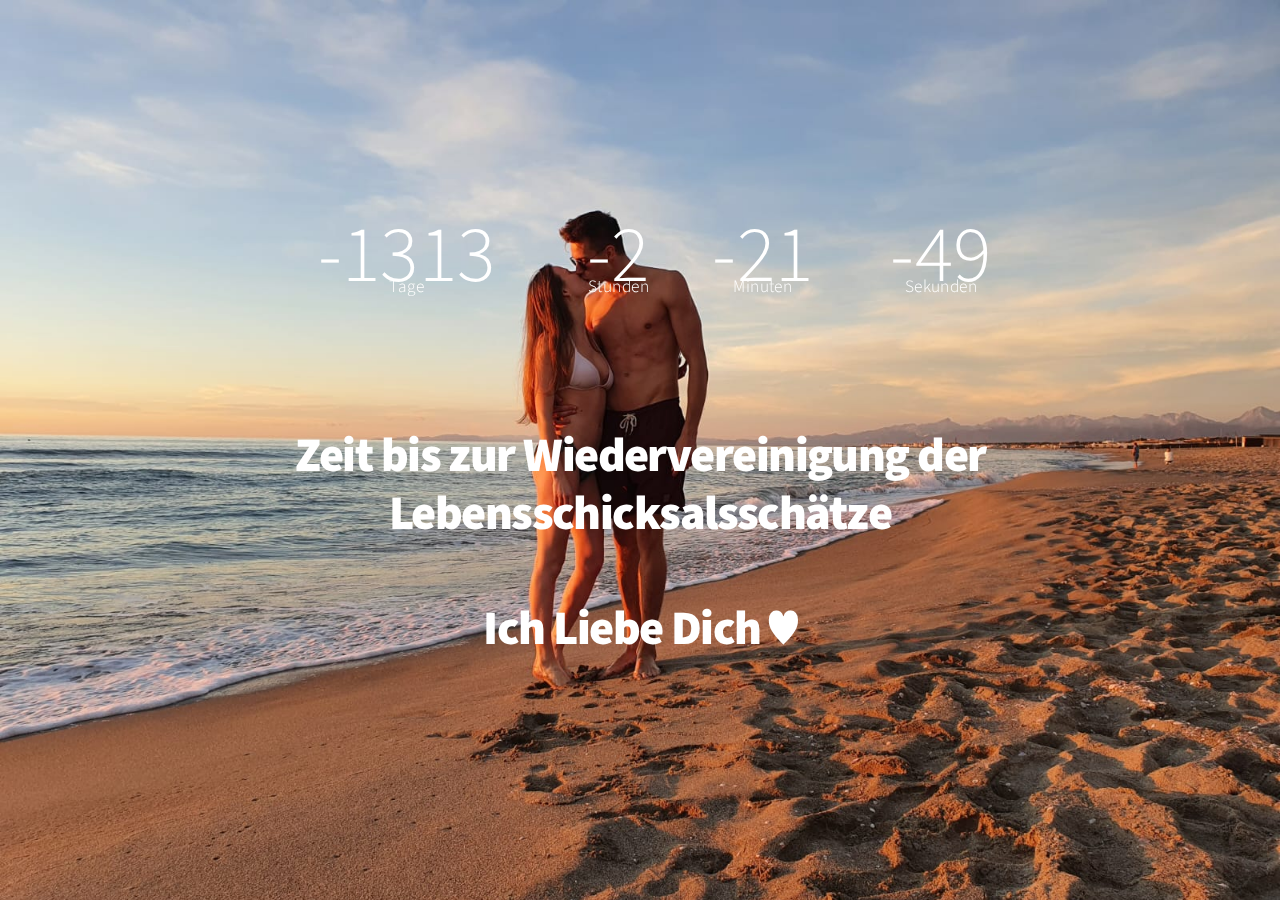
<file: index.html>
<!DOCTYPE HTML>
<!--
	Big Picture by HTML5 UP
	html5up.net | @ajlkn
	Free for personal and commercial use under the CCA 3.0 license (html5up.net/license)
-->
<html>
	<head>
		<title>TiPi-Vereinigung</title>
		<meta charset="utf-8" />
		<meta name="viewport" content="width=device-width, initial-scale=1, user-scalable=no" />
		<link rel="stylesheet" href="assets/css/main.css" />
		<noscript><link rel="stylesheet" href="assets/css/noscript.css" /></noscript>
	</head>
	<body class="is-preload">


		<!-- Intro -->
			<section id="intro" class="main style1 dark fullscreen">
				<div class="content">

					<div id="kopf">
						<table id="countdown">
							<tr id="countdown-timer">
								<td id="days">x</td>
								<td id="hours">x</td>
								<td id="minutes">x</td>
								<td id="seconds">x</td>
							</tr>
							<tr id="countdown-labels">
								<td>Tage</td>
								<td>Stunden</td>
								<td>Minuten</td>
								<td>Sekunden</td>
							</tr>
						</table>
					</div>
					<br>
					<br>
					<div id="headkopf">
						<h1>
							Zeit bis zur Wiedervereinigung der
							Lebensschicksalsschätze
						</h1>
						<br>
						<h4>
							Ich Liebe Dich ♥
						</h4>
					</div>
				</div>
			</section>
			</section>


		<!-- Scripts -->
			<script src="assets/js/jquery.min.js"></script>
			<script src="assets/js/jquery.poptrox.min.js"></script>
			<script src="assets/js/jquery.scrolly.min.js"></script>
			<script src="assets/js/jquery.scrollex.min.js"></script>
			<script src="assets/js/browser.min.js"></script>
			<script src="assets/js/breakpoints.min.js"></script>
			<script src="assets/js/util.js"></script>
			<script src="assets/js/main.js"></script>
			<script src="countdown.js"></script>

	</body>
</html>
</file>
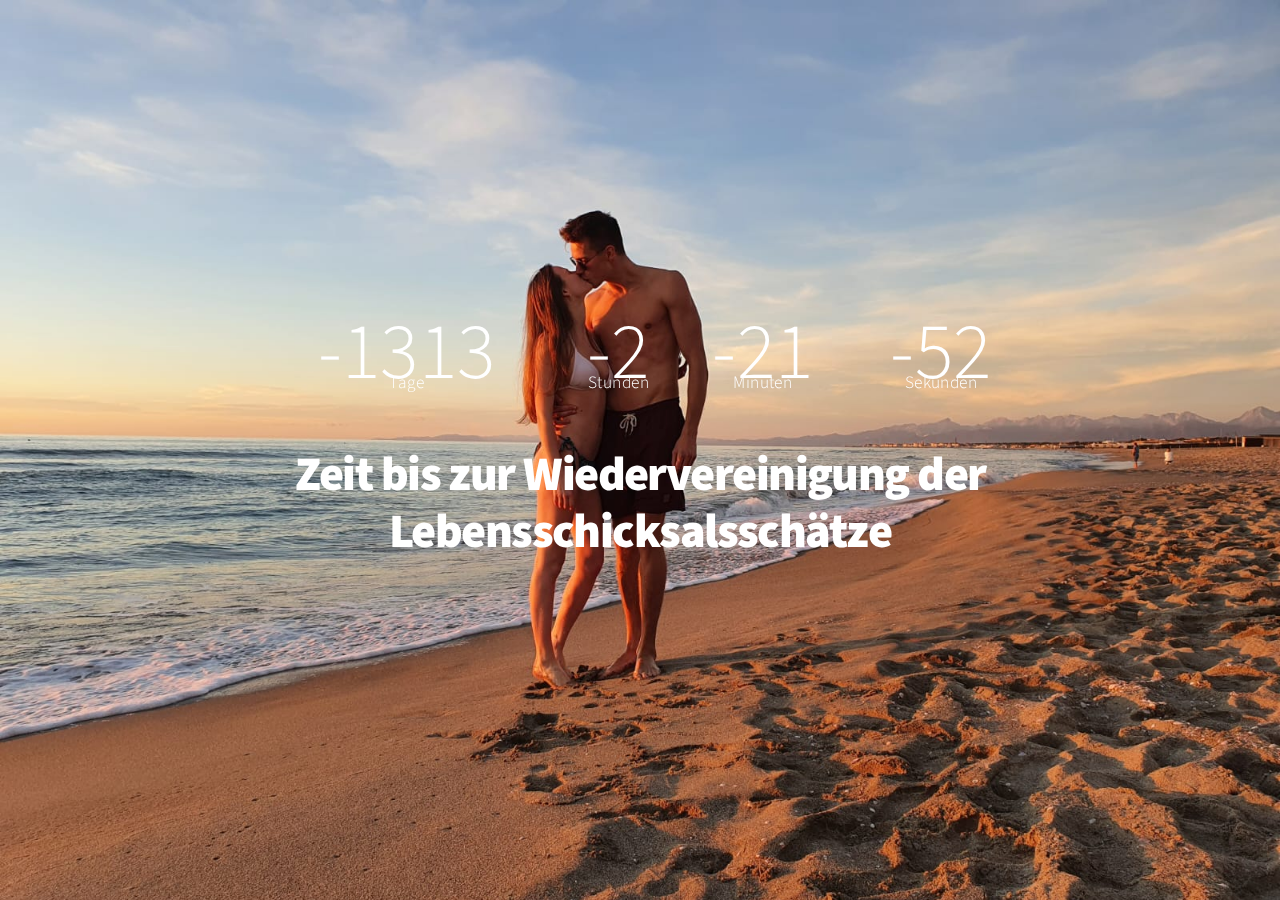
<file: test.html>
<!DOCTYPE HTML>
<!--
	Big Picture by HTML5 UP
	html5up.net | @ajlkn
	Free for personal and commercial use under the CCA 3.0 license (html5up.net/license)
-->
<html>
	<head>
		<title>TiPi-Vereinigung</title>
		<meta charset="utf-8" />
		<meta name="viewport" content="width=device-width, initial-scale=1, user-scalable=no" />
		<link rel="stylesheet" href="assets/css/main.css" />
		<noscript><link rel="stylesheet" href="assets/css/noscript.css" /></noscript>
        <style>
            .body {
                background-image: url("images/overlay.png"), url("../../images/one.jpg");
            }
        </style>
	</head>
	<body class="is-preload">


		<!-- Intro -->
			<section id="intro" class="main style1 dark fullscreen">
				<div class="content">

					<div id="kopf">
						<table id="countdown">
							<tr id="countdown-timer">
								<td id="days">x</td>
								<td id="hours">x</td>
								<td id="minutes">x</td>
								<td id="seconds">x</td>
							</tr>
							<tr id="countdown-labels">
								<td>Tage</td>
								<td>Stunden</td>
								<td>Minuten</td>
								<td>Sekunden</td>
							</tr>
						</table>
					</div>
					<div id="headkopf">
						<h1>
							Zeit bis zur Wiedervereinigung der
							Lebensschicksalsschätze
						</h1>
					</div>
				</div>
                
			</section>

        
			</section>
        
		<!-- Scripts -->
			<script src="assets/js/jquery.min.js"></script>
			<script src="assets/js/jquery.poptrox.min.js"></script>
			<script src="assets/js/jquery.scrolly.min.js"></script>
			<script src="assets/js/jquery.scrollex.min.js"></script>
			<script src="assets/js/browser.min.js"></script>
			<script src="assets/js/breakpoints.min.js"></script>
			<script src="assets/js/util.js"></script>
			<script src="assets/js/main.js"></script>
			<script src="countdown.js"></script>

	</body>
    
</html>
</file>
<file: assets/css/noscript.css>
/*
	Big Picture by HTML5 UP
	html5up.net | @ajlkn
	Free for personal and commercial use under the CCA 3.0 license (html5up.net/license)
*/

/* Loader */

	body:before, body:after {
		display: none;
	}
</file>
<file: assets/css/main.css>
@import url("https://fonts.googleapis.com/css?family=Source+Sans+Pro:300,900");
@import url("fontawesome-all.min.css");

/*
	Big Picture by HTML5 UP
	html5up.net | @ajlkn
	Free for personal and commercial use under the CCA 3.0 license (html5up.net/license)
*/

html, body, div, span, applet, object,
iframe, h1, h2, h3, h4, h5, h6, p, blockquote,
pre, a, abbr, acronym, address, big, cite,
code, del, dfn, em, img, ins, kbd, q, s, samp,
small, strike, strong, sub, sup, tt, var, b,
u, i, center, dl, dt, dd, ol, ul, li, fieldset,
form, label, legend, table, caption, tbody,
tfoot, thead, tr, th, td, article, aside,
canvas, details, embed, figure, figcaption,
footer, header, hgroup, menu, nav, output, ruby,
section, summary, time, mark, audio, video {
	margin: 0;
	padding: 0;
	border: 0;
	font-size: 100%;
	font: inherit;
	vertical-align: baseline;}

article, aside, details, figcaption, figure,
footer, header, hgroup, menu, nav, section {
	display: block;}

body {
	line-height: 1;
}

ol, ul {
	list-style: none;
}

blockquote, q {
	quotes: none;
}

	blockquote:before, blockquote:after, q:before, q:after {
		content: '';
		content: none;
	}

table {
	border-collapse: collapse;
	border-spacing: 0;
}

body {
	-webkit-text-size-adjust: none;
}

mark {
	background-color: transparent;
	color: inherit;
}

input::-moz-focus-inner {
	border: 0;
	padding: 0;
}

input, select, textarea {
	-moz-appearance: none;
	-webkit-appearance: none;
	-ms-appearance: none;
	appearance: none;
}

/* Basic */

	@-ms-viewport {
		width: device-width;
	}

	html {
		height: 100%;
	}

	html {
		box-sizing: border-box;
	}

	*, *:before, *:after {
		box-sizing: inherit;
	}

	body {
		background: #ffffff;
		height: 100%;
		min-width: 320px;
	}

		body.is-preload *, body.is-preload *:before, body.is-preload *:after {
			-moz-animation: none !important;
			-webkit-animation: none !important;
			-ms-animation: none !important;
			animation: none !important;
			-moz-transition: none !important;
			-webkit-transition: none !important;
			-ms-transition: none !important;
			transition: none !important;
		}

/* Spinner */

	@-moz-keyframes spinner-rotate {
		0% {
			-moz-transform: scale(1) rotate(0deg);
			-webkit-transform: scale(1) rotate(0deg);
			-ms-transform: scale(1) rotate(0deg);
			transform: scale(1) rotate(0deg);
		}

		100% {
			-moz-transform: scale(1) rotate(360deg);
			-webkit-transform: scale(1) rotate(360deg);
			-ms-transform: scale(1) rotate(360deg);
			transform: scale(1) rotate(360deg);
		}
	}

	@-webkit-keyframes spinner-rotate {
		0% {
			-moz-transform: scale(1) rotate(0deg);
			-webkit-transform: scale(1) rotate(0deg);
			-ms-transform: scale(1) rotate(0deg);
			transform: scale(1) rotate(0deg);
		}

		100% {
			-moz-transform: scale(1) rotate(360deg);
			-webkit-transform: scale(1) rotate(360deg);
			-ms-transform: scale(1) rotate(360deg);
			transform: scale(1) rotate(360deg);
		}
	}

	@-ms-keyframes spinner-rotate {
		0% {
			-moz-transform: scale(1) rotate(0deg);
			-webkit-transform: scale(1) rotate(0deg);
			-ms-transform: scale(1) rotate(0deg);
			transform: scale(1) rotate(0deg);
		}

		100% {
			-moz-transform: scale(1) rotate(360deg);
			-webkit-transform: scale(1) rotate(360deg);
			-ms-transform: scale(1) rotate(360deg);
			transform: scale(1) rotate(360deg);
		}
	}

	@keyframes spinner-rotate {
		0% {
			-moz-transform: scale(1) rotate(0deg);
			-webkit-transform: scale(1) rotate(0deg);
			-ms-transform: scale(1) rotate(0deg);
			transform: scale(1) rotate(0deg);
		}

		100% {
			-moz-transform: scale(1) rotate(360deg);
			-webkit-transform: scale(1) rotate(360deg);
			-ms-transform: scale(1) rotate(360deg);
			transform: scale(1) rotate(360deg);
		}
	}

/* Loader */

	@-moz-keyframes spinner-show {
		0% {
			opacity: 0;
		}

		100% {
			opacity: 1;
		}
	}

	@-webkit-keyframes spinner-show {
		0% {
			opacity: 0;
		}

		100% {
			opacity: 1;
		}
	}

	@-ms-keyframes spinner-show {
		0% {
			opacity: 0;
		}

		100% {
			opacity: 1;
		}
	}

	@keyframes spinner-show {
		0% {
			opacity: 0;
		}

		100% {
			opacity: 1;
		}
	}

	@-moz-keyframes spinner-hide {
		0% {
			-moz-transform: scale(1) rotate(0deg);
			-webkit-transform: scale(1) rotate(0deg);
			-ms-transform: scale(1) rotate(0deg);
			transform: scale(1) rotate(0deg);
			color: #e5e6e7;
			z-index: 100001;
		}

		99% {
			-moz-transform: scale(0.5) rotate(360deg);
			-webkit-transform: scale(0.5) rotate(360deg);
			-ms-transform: scale(0.5) rotate(360deg);
			transform: scale(0.5) rotate(360deg);
			color: #e5e6e7;
			z-index: 100001;
		}

		100% {
			-moz-transform: scale(0.5) rotate(360deg);
			-webkit-transform: scale(0.5) rotate(360deg);
			-ms-transform: scale(0.5) rotate(360deg);
			transform: scale(0.5) rotate(360deg);
			color: #e5e6e7;
			z-index: -1;
		}
	}

	@-webkit-keyframes spinner-hide {
		0% {
			-moz-transform: scale(1) rotate(0deg);
			-webkit-transform: scale(1) rotate(0deg);
			-ms-transform: scale(1) rotate(0deg);
			transform: scale(1) rotate(0deg);
			color: #e5e6e7;
			z-index: 100001;
		}

		99% {
			-moz-transform: scale(0.5) rotate(360deg);
			-webkit-transform: scale(0.5) rotate(360deg);
			-ms-transform: scale(0.5) rotate(360deg);
			transform: scale(0.5) rotate(360deg);
			color: #e5e6e7;
			z-index: 100001;
		}

		100% {
			-moz-transform: scale(0.5) rotate(360deg);
			-webkit-transform: scale(0.5) rotate(360deg);
			-ms-transform: scale(0.5) rotate(360deg);
			transform: scale(0.5) rotate(360deg);
			color: #e5e6e7;
			z-index: -1;
		}
	}

	@-ms-keyframes spinner-hide {
		0% {
			-moz-transform: scale(1) rotate(0deg);
			-webkit-transform: scale(1) rotate(0deg);
			-ms-transform: scale(1) rotate(0deg);
			transform: scale(1) rotate(0deg);
			color: #e5e6e7;
			z-index: 100001;
		}

		99% {
			-moz-transform: scale(0.5) rotate(360deg);
			-webkit-transform: scale(0.5) rotate(360deg);
			-ms-transform: scale(0.5) rotate(360deg);
			transform: scale(0.5) rotate(360deg);
			color: #e5e6e7;
			z-index: 100001;
		}

		100% {
			-moz-transform: scale(0.5) rotate(360deg);
			-webkit-transform: scale(0.5) rotate(360deg);
			-ms-transform: scale(0.5) rotate(360deg);
			transform: scale(0.5) rotate(360deg);
			color: #e5e6e7;
			z-index: -1;
		}
	}

	@keyframes spinner-hide {
		0% {
			-moz-transform: scale(1) rotate(0deg);
			-webkit-transform: scale(1) rotate(0deg);
			-ms-transform: scale(1) rotate(0deg);
			transform: scale(1) rotate(0deg);
			color: #e5e6e7;
			z-index: 100001;
		}

		99% {
			-moz-transform: scale(0.5) rotate(360deg);
			-webkit-transform: scale(0.5) rotate(360deg);
			-ms-transform: scale(0.5) rotate(360deg);
			transform: scale(0.5) rotate(360deg);
			color: #e5e6e7;
			z-index: 100001;
		}

		100% {
			-moz-transform: scale(0.5) rotate(360deg);
			-webkit-transform: scale(0.5) rotate(360deg);
			-ms-transform: scale(0.5) rotate(360deg);
			transform: scale(0.5) rotate(360deg);
			color: #e5e6e7;
			z-index: -1;
		}
	}

	@-moz-keyframes overlay-hide {
		0% {
			opacity: 1;
			z-index: 100000;
		}

		15% {
			opacity: 1;
			z-index: 100000;
		}

		99% {
			opacity: 0;
			z-index: 100000;
		}

		100% {
			opacity: 0;
			z-index: -1;
		}
	}

	@-webkit-keyframes overlay-hide {
		0% {
			opacity: 1;
			z-index: 100000;
		}

		15% {
			opacity: 1;
			z-index: 100000;
		}

		99% {
			opacity: 0;
			z-index: 100000;
		}

		100% {
			opacity: 0;
			z-index: -1;
		}
	}

	@-ms-keyframes overlay-hide {
		0% {
			opacity: 1;
			z-index: 100000;
		}

		15% {
			opacity: 1;
			z-index: 100000;
		}

		99% {
			opacity: 0;
			z-index: 100000;
		}

		100% {
			opacity: 0;
			z-index: -1;
		}
	}

	@keyframes overlay-hide {
		0% {
			opacity: 1;
			z-index: 100000;
		}

		15% {
			opacity: 1;
			z-index: 100000;
		}

		99% {
			opacity: 0;
			z-index: 100000;
		}

		100% {
			opacity: 0;
			z-index: -1;
		}
	}

	body {
		text-decoration: none;
	}

		body:before {
			-moz-animation: spinner-show 1.5s 1 0.25s ease forwards, spinner-hide 0.25s ease-in-out forwards !important;
			-webkit-animation: spinner-show 1.5s 1 0.25s ease forwards, spinner-hide 0.25s ease-in-out forwards !important;
			-ms-animation: spinner-show 1.5s 1 0.25s ease forwards, spinner-hide 0.25s ease-in-out forwards !important;
			animation: spinner-show 1.5s 1 0.25s ease forwards, spinner-hide 0.25s ease-in-out forwards !important;
			-moz-transform-origin: 50% 50%;
			-webkit-transform-origin: 50% 50%;
			-ms-transform-origin: 50% 50%;
			transform-origin: 50% 50%;
			-moz-osx-font-smoothing: grayscale;
			-webkit-font-smoothing: antialiased;
			font-family: FontAwesome;
			font-style: normal;
			font-weight: normal;
			text-transform: none !important;
			color: #e5e6e7;
			content: '\f1ce';
			cursor: default;
			display: block;
			font-size: 2em;
			height: 2em;
			left: 50%;
			line-height: 2em;
			margin: -1em 0 0 -1em;
			opacity: 0;
			position: fixed;
			text-align: center;
			top: 50%;
			width: 2em;
			z-index: -1;
		}

		body:after {
			-moz-animation: overlay-hide 1.5s ease-in forwards !important;
			-webkit-animation: overlay-hide 1.5s ease-in forwards !important;
			-ms-animation: overlay-hide 1.5s ease-in forwards !important;
			animation: overlay-hide 1.5s ease-in forwards !important;
			background: #ffffff;
			content: '';
			display: block;
			height: 100%;
			left: 0;
			opacity: 0;
			position: fixed;
			top: 0;
			width: 100%;
			z-index: -1;
		}

		body.is-preload:before {
			-moz-animation: spinner-show 1.5s 1 0.25s ease forwards, spinner-rotate 0.75s infinite linear !important;
			-webkit-animation: spinner-show 1.5s 1 0.25s ease forwards, spinner-rotate 0.75s infinite linear !important;
			-ms-animation: spinner-show 1.5s 1 0.25s ease forwards, spinner-rotate 0.75s infinite linear !important;
			animation: spinner-show 1.5s 1 0.25s ease forwards, spinner-rotate 0.75s infinite linear !important;
			z-index: 100001;
		}

		body.is-preload:after {
			-moz-animation: none !important;
			-webkit-animation: none !important;
			-ms-animation: none !important;
			animation: none !important;
			opacity: 1;
			z-index: 100000;
		}

	@media (-webkit-min-device-pixel-ratio: 2) {

		body:before {
			line-height: 2.025em;
		}

	}

/* Type */

	body, input, textarea, select {
		font-family: "Source Sans Pro", "sans-serif";
		font-weight: 300;
		font-size: 18pt;
		line-height: 1.75em;
		color: #39454b;
		letter-spacing: 0.025em;
	}

		@media screen and (max-width: 1920px) {

			body, input, textarea, select {
				font-size: 17pt;
			}

		}

		@media screen and (max-width: 1680px) {

			body, input, textarea, select {
				font-size: 15pt;
			}

		}

		@media screen and (max-width: 1280px) {

			body, input, textarea, select {
				font-size: 13pt;
			}

		}

		@media screen and (max-width: 1000px) {

			body, input, textarea, select {
				font-size: 13pt;
			}

		}

		@media screen and (max-width: 736px) {

			body, input, textarea, select {
				font-size: 12pt;
				line-height: 1.5em;
			}

		}

	h1, h2, h3, h4, h5, h6 {
		font-weight: 900;
		color: inherit;
		letter-spacing: -0.0325em;
	}

		h1 a, h2 a, h3 a, h4 a, h5 a, h6 a {
			color: inherit;
			text-decoration: none;
		}

	h2 {
		font-size: 2.25em;
		line-height: 1.25em;
		letter-spacing: -0.05em;
	}

	@media screen and (max-width: 736px) {

		h2 {
			font-size: 1.5em;
		}

	}

	strong, b {
		font-weight: 900;
		color: inherit;
	}

	em, i {
		font-style: italic;
	}

	a {
		-moz-transition: color 0.2s ease-in-out;
		-webkit-transition: color 0.2s ease-in-out;
		-ms-transition: color 0.2s ease-in-out;
		transition: color 0.2s ease-in-out;
		color: #98c593;
	}

	sub {
		position: relative;
		top: 0.5em;
		font-size: 0.8em;
	}

	sup {
		position: relative;
		top: -0.5em;
		font-size: 0.8em;
	}

	hr {
		border: 0;
		border-top: solid 1px #e5e6e7;
	}

	blockquote {
		border-left: solid 0.5em #e5e6e7;
		padding: 1em 0 1em 2em;
		font-style: italic;
	}

	p, ul, ol, dl, table {
		margin-bottom: 1em;
	}

/* Box */

	.box {
		background: #ffffff;
		color: #39454b;
		padding: 2em;
	}

		.box > :last-child {
			margin-bottom: 0;
		}

		.box.style2 {
			padding: 3.5em 2.5em 3.5em 2.5em;
		}

		@media screen and (max-width: 736px) {

			.box {
				padding: 1em;
			}

				.box.style2 {
					padding: 1.5em 1.25em 1.5em 1.25em;
					background-color: rgba(255, 255, 255, 0.9);
				}

		}

/* Button */

	input[type="button"],
	input[type="submit"],
	input[type="reset"],
	.button,
	button {
		-moz-appearance: none;
		-webkit-appearance: none;
		-ms-appearance: none;
		appearance: none;
		-moz-transition: background-color 0.2s ease-in-out;
		-webkit-transition: background-color 0.2s ease-in-out;
		-ms-transition: background-color 0.2s ease-in-out;
		transition: background-color 0.2s ease-in-out;
		background-color: #98c593;
		border: 0;
		border-radius: 3.5em;
		color: #ffffff;
		cursor: pointer;
		display: inline-block;
		height: 3.5em;
		line-height: 3.5em;
		outline: 0;
		padding: 0 2em 0 2em;
		position: relative;
		text-align: center;
		text-decoration: none;
	}

		input[type="button"].down,
		input[type="submit"].down,
		input[type="reset"].down,
		.button.down,
		button.down {
			width: 5em;
			height: 5em;
			line-height: 4.5em;
			padding: 0;
			background-image: url("images/dark-arrow.svg");
			background-position: center center;
			background-repeat: no-repeat;
			text-indent: -10em;
			overflow: hidden;
		}

			input[type="button"].down.anchored,
			input[type="submit"].down.anchored,
			input[type="reset"].down.anchored,
			.button.down.anchored,
			button.down.anchored {
				bottom: 0;
				border-bottom: 0;
				border-radius: 3em 3em 0 0;
				height: 4.5em;
				margin-left: -2.5em;
			}

		input[type="button"].anchored,
		input[type="submit"].anchored,
		input[type="reset"].anchored,
		.button.anchored,
		button.anchored {
			position: absolute;
			left: 50%;
		}

		input[type="button"]:hover,
		input[type="submit"]:hover,
		input[type="reset"]:hover,
		.button:hover,
		button:hover {
			background-color: #a8cea4;
		}

		input[type="button"]:active,
		input[type="submit"]:active,
		input[type="reset"]:active,
		.button:active,
		button:active {
			background-color: #88bc82;
		}

		input[type="button"].style2,
		input[type="submit"].style2,
		input[type="reset"].style2,
		.button.style2,
		button.style2 {
			background-color: transparent;
			border: solid 2px #e5e6e7;
			color: inherit;
		}

			input[type="button"].style2:hover,
			input[type="submit"].style2:hover,
			input[type="reset"].style2:hover,
			.button.style2:hover,
			button.style2:hover {
				background-color: rgba(229, 230, 231, 0.25);
			}

			input[type="button"].style2:active,
			input[type="submit"].style2:active,
			input[type="reset"].style2:active,
			.button.style2:active,
			button.style2:active {
				background-color: rgba(229, 230, 231, 0.375);
			}

			input[type="button"].style2.down,
			input[type="submit"].style2.down,
			input[type="reset"].style2.down,
			.button.style2.down,
			button.style2.down {
				background-image: url("images/arrow.svg");
			}

/* Form */

	form {
		margin: 0 0 2em 0;
	}

		form > :last-child {
			margin-bottom: 0;
		}

		form > .fields {
			display: -moz-flex;
			display: -webkit-flex;
			display: -ms-flex;
			display: flex;
			-moz-flex-wrap: wrap;
			-webkit-flex-wrap: wrap;
			-ms-flex-wrap: wrap;
			flex-wrap: wrap;
			width: calc(100% + 3em);
			margin: -1.5em 0 2em -1.5em;
		}

			form > .fields > .field {
				-moz-flex-grow: 0;
				-webkit-flex-grow: 0;
				-ms-flex-grow: 0;
				flex-grow: 0;
				-moz-flex-shrink: 0;
				-webkit-flex-shrink: 0;
				-ms-flex-shrink: 0;
				flex-shrink: 0;
				padding: 1.5em 0 0 1.5em;
				width: calc(100% - 1.5em);
			}

				form > .fields > .field.half {
					width: calc(50% - 0.75em);
				}

				form > .fields > .field.third {
					width: calc(100%/3 - 0.5em);
				}

				form > .fields > .field.quarter {
					width: calc(25% - 0.375em);
				}

		@media screen and (max-width: 480px) {

			form > .fields {
				width: calc(100% + 2em);
				margin: -1em 0 2em -1em;
			}

				form > .fields > .field {
					padding: 1em 0 0 1em;
					width: calc(100% - 1em);
				}

					form > .fields > .field.half {
						width: calc(100% - 1em);
					}

					form > .fields > .field.third {
						width: calc(100% - 1em);
					}

					form > .fields > .field.quarter {
						width: calc(100% - 1em);
					}

		}

	label {
		display: block;
	}

	input[type="text"],
	input[type="password"],
	input[type="email"],
	input[type="tel"],
	input[type="search"],
	input[type="url"],
	select,
	textarea {
		-moz-appearance: none;
		-webkit-appearance: none;
		-ms-appearance: none;
		appearance: none;
		-moz-transition: border-color 0.2s ease-in-out, color 0.2s ease-in-out;
		-webkit-transition: border-color 0.2s ease-in-out, color 0.2s ease-in-out;
		-ms-transition: border-color 0.2s ease-in-out, color 0.2s ease-in-out;
		transition: border-color 0.2s ease-in-out, color 0.2s ease-in-out;
		color: #39454b;
		display: block;
		width: 100%;
		padding: 0.65em 0.75em;
		background: none;
		border: solid 2px #e5e6e7;
		color: inherit;
		border-radius: 0.5em;
		outline: none;
	}

		input[type="text"]:focus,
		input[type="password"]:focus,
		input[type="email"]:focus,
		input[type="tel"]:focus,
		input[type="search"]:focus,
		input[type="url"]:focus,
		select:focus,
		textarea:focus {
			border-color: #9ac8e9;
		}

	input[type="text"],
	input[type="password"],
	input[type="email"],
	input[type="tel"],
	input[type="search"],
	input[type="url"],
	select {
		line-height: 1.35em;
	}

	textarea {
		min-height: 8em;
	}

	::-moz-focus-inner {
		border: 0;
	}

	::-webkit-input-placeholder {
		opacity: 0.375;
	}

	:-moz-placeholder {
		opacity: 0.375;
	}

	::-moz-placeholder {
		opacity: 0.375;
	}

	:-ms-input-placeholder {
		opacity: 0.375;
	}

/* Icon */

	.icon {
		text-decoration: none;
		position: relative;
		text-decoration: none;
	}

		.icon:before {
			-moz-osx-font-smoothing: grayscale;
			-webkit-font-smoothing: antialiased;
			display: inline-block;
			font-style: normal;
			font-variant: normal;
			text-rendering: auto;
			line-height: 1;
			text-transform: none !important;
			font-family: 'Font Awesome 5 Free';
			font-weight: 400;
		}

		.icon:before {
			line-height: inherit;
		}

		.icon > .label {
			display: none;
		}

		.icon.solid:before {
			font-weight: 900;
		}

		.icon.brands:before {
			font-family: 'Font Awesome 5 Brands';
		}

/* Image */

	.image {
		position: relative;
		display: inline-block;
	}

		.image:before {
			content: '';
			position: absolute;
			left: 0;
			top: 0;
			width: 100%;
			height: 100%;
			background: url("images/overlay.png");
		}

		.image img {
			display: block;
			width: 100%;
		}

		.image.featured {
			display: block;
			width: 100%;
			margin: 0 0 2em 0;
		}

		.image.fit {
			display: block;
			width: 100%;
		}

		.image.left {
			float: left;
			margin: 0 2em 2em 0;
		}

		.image.centered {
			display: block;
			margin: 0 0 2em 0;
		}

			.image.centered img {
				margin: 0 auto;
				width: auto;
			}

/* List */

	ul.default {
		list-style: disc;
		padding-left: 1em;
	}

		ul.default li {
			padding-left: 0.5em;
		}

	ul.menu {
		cursor: default;
	}

		ul.menu li {
			display: inline-block;
			line-height: 1em;
			border-left: solid 1px #e5e6e7;
			padding: 0 0 0 0.5em;
			margin: 0 0 0 0.5em;
		}

			ul.menu li:first-child {
				border-left: 0;
				padding-left: 0;
				margin-left: 0;
			}

	ol.default {
		list-style: decimal;
		padding-left: 1.25em;
	}

		ol.default li {
			padding-left: 0.25em;
		}

/* Actions */

	ul.actions {
		display: -moz-flex;
		display: -webkit-flex;
		display: -ms-flex;
		display: flex;
		cursor: default;
		list-style: none;
		margin-left: -1em;
		padding-left: 0;
	}

		ul.actions li {
			padding: 0 0 0 1em;
			vertical-align: middle;
		}

		ul.actions.special {
			-moz-justify-content: center;
			-webkit-justify-content: center;
			-ms-justify-content: center;
			justify-content: center;
			width: 100%;
			margin-left: 0;
		}

			ul.actions.special li:first-child {
				padding-left: 0;
			}

		ul.actions.stacked {
			-moz-flex-direction: column;
			-webkit-flex-direction: column;
			-ms-flex-direction: column;
			flex-direction: column;
			margin-left: 0;
		}

			ul.actions.stacked li {
				padding: 1.3em 0 0 0;
			}

				ul.actions.stacked li:first-child {
					padding-top: 0;
				}

		ul.actions.fit {
			width: calc(100% + 1em);
		}

			ul.actions.fit li {
				-moz-flex-grow: 1;
				-webkit-flex-grow: 1;
				-ms-flex-grow: 1;
				flex-grow: 1;
				-moz-flex-shrink: 1;
				-webkit-flex-shrink: 1;
				-ms-flex-shrink: 1;
				flex-shrink: 1;
				width: 100%;
			}

				ul.actions.fit li > * {
					width: 100%;
				}

			ul.actions.fit.stacked {
				width: 100%;
			}

		@media screen and (max-width: 480px) {

			ul.actions:not(.fixed) {
				-moz-flex-direction: column;
				-webkit-flex-direction: column;
				-ms-flex-direction: column;
				flex-direction: column;
				margin-left: 0;
				width: 100% !important;
			}

				ul.actions:not(.fixed) li {
					-moz-flex-grow: 1;
					-webkit-flex-grow: 1;
					-ms-flex-grow: 1;
					flex-grow: 1;
					-moz-flex-shrink: 1;
					-webkit-flex-shrink: 1;
					-ms-flex-shrink: 1;
					flex-shrink: 1;
					padding: 1em 0 0 0;
					text-align: center;
					width: 100%;
				}

					ul.actions:not(.fixed) li > * {
						width: 100%;
					}

					ul.actions:not(.fixed) li:first-child {
						padding-top: 0;
					}

					ul.actions:not(.fixed) li input[type="submit"],
					ul.actions:not(.fixed) li input[type="reset"],
					ul.actions:not(.fixed) li input[type="button"],
					ul.actions:not(.fixed) li button,
					ul.actions:not(.fixed) li .button {
						width: 100%;
					}

						ul.actions:not(.fixed) li input[type="submit"].icon:before,
						ul.actions:not(.fixed) li input[type="reset"].icon:before,
						ul.actions:not(.fixed) li input[type="button"].icon:before,
						ul.actions:not(.fixed) li button.icon:before,
						ul.actions:not(.fixed) li .button.icon:before {
							margin-left: -0.5rem;
						}

		}

/* Icons */

	ul.icons {
		cursor: default;
	}

		ul.icons li {
			display: inline-block;
		}

		ul.icons a {
			display: inline-block;
			width: 2em;
			height: 2em;
			line-height: 2em;
			text-align: center;
			border: 0;
		}

/* Sections/Article */

	header {
		margin-bottom: 1em;
	}

		header p {
			display: block;
			margin: 1em 0 0 0;
			padding: 0 0 0.5em 0;
		}

	footer {
		margin-top: 2em;
	}

/* Table */

	table {
		width: 100%;
	}

		table.default {
			width: 100%;
		}

			table.default tbody tr:nth-child(2n+2) {
				background: rgba(229, 230, 231, 0.5);
			}

			table.default td {
				padding: 0.5em 1em 0.5em 1em;
			}

			table.default th {
				text-align: left;
				font-weight: 900;
				padding: 0.5em 1em 0.5em 1em;
			}

			table.default thead {
				background: #39454b;
				color: #ffffff;
			}

			table.default tfoot {
				background: #e5e6e7;
			}

/* Poptrox */

	.poptrox-popup {
		-moz-box-sizing: content-box;
		-webkit-box-sizing: content-box;
		-ms-box-sizing: content-box;
		box-sizing: content-box;
		background: #fff;
		padding-bottom: 3em;
		box-shadow: 0 0.1em 0.15em 0 rgba(0, 0, 0, 0.15);
	}

		.poptrox-popup .loader {
			position: absolute;
			top: 50%;
			left: 50%;
			margin: -1em 0 0 -1em;
			width: 2em;
			height: 2em;
			display: block;
			font-size: 2em;
		}

			.poptrox-popup .loader:before {
				-moz-animation: spinner-rotate 0.75s infinite linear !important;
				-webkit-animation: spinner-rotate 0.75s infinite linear !important;
				-ms-animation: spinner-rotate 0.75s infinite linear !important;
				animation: spinner-rotate 0.75s infinite linear !important;
				-moz-osx-font-smoothing: grayscale;
				-webkit-font-smoothing: antialiased;
				font-family: FontAwesome;
				font-style: normal;
				font-weight: normal;
				text-transform: none !important;
				color: #e5e6e7;
				content: '\f1ce';
				cursor: default;
				display: block;
				height: 2em;
				left: 0;
				line-height: 2em;
				position: absolute;
				text-align: center;
				top: 0;
				width: 2em;
			}

		.poptrox-popup .caption {
			position: absolute;
			bottom: 0;
			left: 0;
			background: #ffffff;
			width: 100%;
			height: 3em;
			line-height: 2.8em;
			text-align: center;
			cursor: default;
			z-index: 1;
			font-size: 0.9em;
		}

		.poptrox-popup .nav-next,
		.poptrox-popup .nav-previous {
			-moz-transition: opacity 0.2s ease-in-out;
			-webkit-transition: opacity 0.2s ease-in-out;
			-ms-transition: opacity 0.2s ease-in-out;
			transition: opacity 0.2s ease-in-out;
			position: absolute;
			top: 0;
			width: 50%;
			height: 100%;
			opacity: 0;
			cursor: pointer;
			background: rgba(0, 0, 0, 0.01);
			-webkit-tap-highlight-color: rgba(255, 255, 255, 0);
		}

		.poptrox-popup .nav-next:before,
		.poptrox-popup .nav-previous:before {
			content: '';
			position: absolute;
			width: 96px;
			height: 64px;
			background: url("images/poptrox-nav.svg");
			top: calc(50% - 1.5em);
			margin: -32px 0 0 0;
		}

		.poptrox-popup:hover .nav-next,
		.poptrox-popup:hover .nav-previous {
			opacity: 0.5;
		}

		.poptrox-popup:hover .nav-next:hover,
		.poptrox-popup:hover .nav-previous:hover {
			opacity: 1.0;
		}

		.poptrox-popup .nav-previous:before {
			-moz-transform: scaleX(-1);
			-webkit-transform: scaleX(-1);
			-ms-transform: scaleX(-1);
			transform: scaleX(-1);
			-ms-filter: "FlipH";
			filter: FlipH;
		}

		.poptrox-popup .nav-next {
			right: 0;
		}

			.poptrox-popup .nav-next:before {
				right: 0;
			}

		.poptrox-popup .nav-previous {
			left: 0;
		}

			.poptrox-popup .nav-previous:before {
				left: 0;
			}

		.poptrox-popup .closer {
			-moz-transition: opacity 0.2s ease-in-out;
			-webkit-transition: opacity 0.2s ease-in-out;
			-ms-transition: opacity 0.2s ease-in-out;
			transition: opacity 0.2s ease-in-out;
			position: absolute;
			top: 0;
			right: 0;
			width: 64px;
			height: 64px;
			text-indent: -9999px;
			z-index: 2;
			opacity: 0;
			-webkit-tap-highlight-color: rgba(255, 255, 255, 0);
		}

			.poptrox-popup .closer:before {
				content: '';
				display: block;
				position: absolute;
				right: 16px;
				top: 16px;
				width: 40px;
				height: 40px;
				border-radius: 100%;
				box-shadow: inset 0 0 0 2px #fff;
				background: url("images/poptrox-closer.svg") center center;
				color: #ffffff !important;
			}

		.poptrox-popup:hover .closer {
			opacity: 0.5;
		}

			.poptrox-popup:hover .closer:hover {
				opacity: 1.0;
			}

		body.is-touch .poptrox-popup .nav-next,
		body.is-touch .poptrox-popup .nav-previous,
		body.is-touch .poptrox-popup .closer {
			opacity: 1.0 !important;
		}

		@media screen and (max-width: 736px) {

			.poptrox-popup .nav-next:before,
			.poptrox-popup .nav-previous:before {
				width: 48px;
				height: 32px;
				background-size: contain;
				margin: -16px 0 0 0;
			}

			.poptrox-popup .closer:before {
				right: 12px;
				top: 12px;
				width: 20px;
				height: 20px;
				box-shadow: inset 0 0 0 1px #fff;
				background-size: contain;
				opacity: 0.65;
			}

		}

/* Gallery */

	.gallery {
		display: -moz-flex;
		display: -webkit-flex;
		display: -ms-flex;
		display: flex;
		-moz-flex-wrap: wrap;
		-webkit-flex-wrap: wrap;
		-ms-flex-wrap: wrap;
		flex-wrap: wrap;
		width: 45em;
		max-width: 100%;
		margin: 0 auto 2em auto;
	}

		.gallery article {
			-moz-transition: -moz-transform 1s ease, opacity 1s ease;
			-webkit-transition: -webkit-transform 1s ease, opacity 1s ease;
			-ms-transition: -ms-transform 1s ease, opacity 1s ease;
			transition: transform 1s ease, opacity 1s ease;
			-moz-transform: translateX(0);
			-webkit-transform: translateX(0);
			-ms-transform: translateX(0);
			transform: translateX(0);
			width: 50%;
			position: relative;
			opacity: 1.0;
		}

			.gallery article .image {
				margin: 0;
				display: block;
			}

			.gallery article:nth-last-child(1n) {
				-moz-transition-delay: 0.05s;
				-webkit-transition-delay: 0.05s;
				-ms-transition-delay: 0.05s;
				transition-delay: 0.05s;
			}

			.gallery article:nth-last-child(2n) {
				-moz-transition-delay: 0.05s;
				-webkit-transition-delay: 0.05s;
				-ms-transition-delay: 0.05s;
				transition-delay: 0.05s;
			}

			.gallery article:nth-last-child(2n) {
				-moz-transition-delay: 0.1s;
				-webkit-transition-delay: 0.1s;
				-ms-transition-delay: 0.1s;
				transition-delay: 0.1s;
			}

			.gallery article:nth-last-child(3n) {
				-moz-transition-delay: 0.1s;
				-webkit-transition-delay: 0.1s;
				-ms-transition-delay: 0.1s;
				transition-delay: 0.1s;
			}

			.gallery article:nth-last-child(3n) {
				-moz-transition-delay: 0.15s;
				-webkit-transition-delay: 0.15s;
				-ms-transition-delay: 0.15s;
				transition-delay: 0.15s;
			}

			.gallery article:nth-last-child(4n) {
				-moz-transition-delay: 0.15s;
				-webkit-transition-delay: 0.15s;
				-ms-transition-delay: 0.15s;
				transition-delay: 0.15s;
			}

			.gallery article:nth-last-child(4n) {
				-moz-transition-delay: 0.2s;
				-webkit-transition-delay: 0.2s;
				-ms-transition-delay: 0.2s;
				transition-delay: 0.2s;
			}

			.gallery article:nth-last-child(5n) {
				-moz-transition-delay: 0.2s;
				-webkit-transition-delay: 0.2s;
				-ms-transition-delay: 0.2s;
				transition-delay: 0.2s;
			}

			.gallery article:nth-last-child(5n) {
				-moz-transition-delay: 0.25s;
				-webkit-transition-delay: 0.25s;
				-ms-transition-delay: 0.25s;
				transition-delay: 0.25s;
			}

			.gallery article:nth-last-child(6n) {
				-moz-transition-delay: 0.25s;
				-webkit-transition-delay: 0.25s;
				-ms-transition-delay: 0.25s;
				transition-delay: 0.25s;
			}

			.gallery article:nth-last-child(6n) {
				-moz-transition-delay: 0.3s;
				-webkit-transition-delay: 0.3s;
				-ms-transition-delay: 0.3s;
				transition-delay: 0.3s;
			}

			.gallery article:nth-last-child(7n) {
				-moz-transition-delay: 0.3s;
				-webkit-transition-delay: 0.3s;
				-ms-transition-delay: 0.3s;
				transition-delay: 0.3s;
			}

			.gallery article:nth-last-child(7n) {
				-moz-transition-delay: 0.35s;
				-webkit-transition-delay: 0.35s;
				-ms-transition-delay: 0.35s;
				transition-delay: 0.35s;
			}

			.gallery article:nth-last-child(8n) {
				-moz-transition-delay: 0.35s;
				-webkit-transition-delay: 0.35s;
				-ms-transition-delay: 0.35s;
				transition-delay: 0.35s;
			}

			.gallery article:nth-last-child(8n) {
				-moz-transition-delay: 0.4s;
				-webkit-transition-delay: 0.4s;
				-ms-transition-delay: 0.4s;
				transition-delay: 0.4s;
			}

			.gallery article:nth-last-child(9n) {
				-moz-transition-delay: 0.4s;
				-webkit-transition-delay: 0.4s;
				-ms-transition-delay: 0.4s;
				transition-delay: 0.4s;
			}

			.gallery article:nth-last-child(9n) {
				-moz-transition-delay: 0.45s;
				-webkit-transition-delay: 0.45s;
				-ms-transition-delay: 0.45s;
				transition-delay: 0.45s;
			}

			.gallery article:nth-last-child(10n) {
				-moz-transition-delay: 0.45s;
				-webkit-transition-delay: 0.45s;
				-ms-transition-delay: 0.45s;
				transition-delay: 0.45s;
			}

			.gallery article:nth-last-child(10n) {
				-moz-transition-delay: 0.5s;
				-webkit-transition-delay: 0.5s;
				-ms-transition-delay: 0.5s;
				transition-delay: 0.5s;
			}

			.gallery article:nth-last-child(11n) {
				-moz-transition-delay: 0.5s;
				-webkit-transition-delay: 0.5s;
				-ms-transition-delay: 0.5s;
				transition-delay: 0.5s;
			}

			.gallery article:nth-last-child(11n) {
				-moz-transition-delay: 0.55s;
				-webkit-transition-delay: 0.55s;
				-ms-transition-delay: 0.55s;
				transition-delay: 0.55s;
			}

			.gallery article:nth-last-child(12n) {
				-moz-transition-delay: 0.55s;
				-webkit-transition-delay: 0.55s;
				-ms-transition-delay: 0.55s;
				transition-delay: 0.55s;
			}

			.gallery article:nth-last-child(12n) {
				-moz-transition-delay: 0.6s;
				-webkit-transition-delay: 0.6s;
				-ms-transition-delay: 0.6s;
				transition-delay: 0.6s;
			}

			.gallery article:nth-last-child(13n) {
				-moz-transition-delay: 0.6s;
				-webkit-transition-delay: 0.6s;
				-ms-transition-delay: 0.6s;
				transition-delay: 0.6s;
			}

			.gallery article:nth-last-child(13n) {
				-moz-transition-delay: 0.65s;
				-webkit-transition-delay: 0.65s;
				-ms-transition-delay: 0.65s;
				transition-delay: 0.65s;
			}

			.gallery article:nth-last-child(14n) {
				-moz-transition-delay: 0.65s;
				-webkit-transition-delay: 0.65s;
				-ms-transition-delay: 0.65s;
				transition-delay: 0.65s;
			}

			.gallery article:nth-last-child(14n) {
				-moz-transition-delay: 0.7s;
				-webkit-transition-delay: 0.7s;
				-ms-transition-delay: 0.7s;
				transition-delay: 0.7s;
			}

			.gallery article:nth-last-child(15n) {
				-moz-transition-delay: 0.7s;
				-webkit-transition-delay: 0.7s;
				-ms-transition-delay: 0.7s;
				transition-delay: 0.7s;
			}

			.gallery article:nth-last-child(15n) {
				-moz-transition-delay: 0.75s;
				-webkit-transition-delay: 0.75s;
				-ms-transition-delay: 0.75s;
				transition-delay: 0.75s;
			}

			.gallery article:nth-last-child(16n) {
				-moz-transition-delay: 0.75s;
				-webkit-transition-delay: 0.75s;
				-ms-transition-delay: 0.75s;
				transition-delay: 0.75s;
			}

			.gallery article:nth-last-child(16n) {
				-moz-transition-delay: 0.8s;
				-webkit-transition-delay: 0.8s;
				-ms-transition-delay: 0.8s;
				transition-delay: 0.8s;
			}

			.gallery article:nth-last-child(17n) {
				-moz-transition-delay: 0.8s;
				-webkit-transition-delay: 0.8s;
				-ms-transition-delay: 0.8s;
				transition-delay: 0.8s;
			}

			.gallery article:nth-last-child(17n) {
				-moz-transition-delay: 0.85s;
				-webkit-transition-delay: 0.85s;
				-ms-transition-delay: 0.85s;
				transition-delay: 0.85s;
			}

			.gallery article:nth-last-child(18n) {
				-moz-transition-delay: 0.85s;
				-webkit-transition-delay: 0.85s;
				-ms-transition-delay: 0.85s;
				transition-delay: 0.85s;
			}

			.gallery article:nth-last-child(18n) {
				-moz-transition-delay: 0.9s;
				-webkit-transition-delay: 0.9s;
				-ms-transition-delay: 0.9s;
				transition-delay: 0.9s;
			}

			.gallery article:nth-last-child(19n) {
				-moz-transition-delay: 0.9s;
				-webkit-transition-delay: 0.9s;
				-ms-transition-delay: 0.9s;
				transition-delay: 0.9s;
			}

			.gallery article:nth-last-child(19n) {
				-moz-transition-delay: 0.95s;
				-webkit-transition-delay: 0.95s;
				-ms-transition-delay: 0.95s;
				transition-delay: 0.95s;
			}

			.gallery article:nth-last-child(20n) {
				-moz-transition-delay: 0.95s;
				-webkit-transition-delay: 0.95s;
				-ms-transition-delay: 0.95s;
				transition-delay: 0.95s;
			}

			.gallery article:nth-last-child(20n) {
				-moz-transition-delay: 1s;
				-webkit-transition-delay: 1s;
				-ms-transition-delay: 1s;
				transition-delay: 1s;
			}

			.gallery article:nth-last-child(21n) {
				-moz-transition-delay: 1s;
				-webkit-transition-delay: 1s;
				-ms-transition-delay: 1s;
				transition-delay: 1s;
			}

			.gallery article:nth-last-child(21n) {
				-moz-transition-delay: 1.05s;
				-webkit-transition-delay: 1.05s;
				-ms-transition-delay: 1.05s;
				transition-delay: 1.05s;
			}

			.gallery article:nth-last-child(22n) {
				-moz-transition-delay: 1.05s;
				-webkit-transition-delay: 1.05s;
				-ms-transition-delay: 1.05s;
				transition-delay: 1.05s;
			}

			.gallery article:nth-last-child(22n) {
				-moz-transition-delay: 1.1s;
				-webkit-transition-delay: 1.1s;
				-ms-transition-delay: 1.1s;
				transition-delay: 1.1s;
			}

			.gallery article:nth-last-child(23n) {
				-moz-transition-delay: 1.1s;
				-webkit-transition-delay: 1.1s;
				-ms-transition-delay: 1.1s;
				transition-delay: 1.1s;
			}

			.gallery article:nth-last-child(23n) {
				-moz-transition-delay: 1.15s;
				-webkit-transition-delay: 1.15s;
				-ms-transition-delay: 1.15s;
				transition-delay: 1.15s;
			}

			.gallery article:nth-last-child(24n) {
				-moz-transition-delay: 1.15s;
				-webkit-transition-delay: 1.15s;
				-ms-transition-delay: 1.15s;
				transition-delay: 1.15s;
			}

		.gallery.inactive article {
			opacity: 0;
		}

			.gallery.inactive article.from-left {
				-moz-transform: translateX(-14em);
				-webkit-transform: translateX(-14em);
				-ms-transform: translateX(-14em);
				transform: translateX(-14em);
			}

			.gallery.inactive article.from-right {
				-moz-transform: translateX(14em);
				-webkit-transform: translateX(14em);
				-ms-transform: translateX(14em);
				transform: translateX(14em);
			}

			.gallery.inactive article.from-top {
				-moz-transform: translateY(-7em);
				-webkit-transform: translateY(-7em);
				-ms-transform: translateY(-7em);
				transform: translateY(-7em);
			}

			.gallery.inactive article.from-bottom {
				-moz-transform: translateY(7em);
				-webkit-transform: translateY(7em);
				-ms-transform: translateY(7em);
				transform: translateY(7em);
			}

		@media screen and (max-width: 480px) {

			.gallery {
				-moz-flex-wrap: nowrap;
				-webkit-flex-wrap: nowrap;
				-ms-flex-wrap: nowrap;
				flex-wrap: nowrap;
				-moz-flex-direction: column;
				-webkit-flex-direction: column;
				-ms-flex-direction: column;
				flex-direction: column;
			}

				.gallery article {
					width: 100%;
				}

		}

/* Header */

	#header {
		position: fixed;
		z-index: 10000;
		left: 0;
		top: 0;
		width: 100%;
		background: rgba(255, 255, 255, 0.95);
		height: 3em;
		line-height: 3em;
		box-shadow: 0 0 0.15em 0 rgba(0, 0, 0, 0.1);
	}

		#header h1 {
			position: absolute;
			left: 1em;
			top: 0;
			height: 3em;
			line-height: 3em;
			cursor: default;
		}

			#header h1 a {
				font-size: 1.25em;
			}

		#header nav {
			position: absolute;
			right: 0.5em;
			top: 0;
			height: 3em;
			line-height: 3em;
		}

			#header nav ul {
				margin: 0;
			}

				#header nav ul li {
					display: inline-block;
					margin-left: 0.5em;
					font-size: 0.9em;
				}

					#header nav ul li a {
						display: block;
						color: inherit;
						text-decoration: none;
						height: 3em;
						line-height: 3em;
						padding: 0 0.5em 0 0.5em;
						outline: 0;
					}

		@media screen and (max-width: 736px) {

			#header {
				height: 2.5em;
				line-height: 2.5em;
			}

				#header h1 {
					text-align: center;
					position: relative;
					left: 0;
					top: 0;
					height: 2.5em;
					line-height: 2.5em;
				}

					#header h1 a {
						font-size: 1em;
					}

				#header nav {
					display: none;
				}

		}

	body {
		padding-top: 0em;
	}

		@media screen and (max-width: 736px) {

			body {
				padding-top: 2.5em;
			}

		}

/* Main */

	.main {
		display: -moz-flex;
		display: -webkit-flex;
		display: -ms-flex;
		display: flex;
		position: relative;
		margin: 0;
		overflow-x: hidden;
	}

		.main > .content {
			width: 45em;
			max-width: calc(100% - 4em);
			margin: 0 auto;
		}

			.main > .content > :last-child {
				margin-bottom: 0;
			}

		.main.fullscreen {
			min-height: 100%;
		}

		.main.style1 {
			-moz-align-items: center;
			-webkit-align-items: center;
			-ms-align-items: center;
			align-items: center;
			-moz-justify-content: center;
			-webkit-justify-content: center;
			-ms-justify-content: center;
			justify-content: center;
			text-align: center;
			padding: 3em 0 3em 0;
		}

			.main.style1 h2 {
				font-size: 4.25em;
				line-height: 1em;
			}

			.main.style1 > .content {
				-moz-transition: opacity 1s ease;
				-webkit-transition: opacity 1s ease;
				-ms-transition: opacity 1s ease;
				transition: opacity 1s ease;
				-moz-transform: translateZ(0);
				-webkit-transform: translateZ(0);
				-ms-transform: translateZ(0);
				transform: translateZ(0);
				opacity: 1.0;
				margin: 0;
			}

			.main.style1.inactive > .content {
				opacity: 0;
			}

		.main.style2 {
			-moz-align-items: center;
			-webkit-align-items: center;
			-ms-align-items: center;
			align-items: center;
			-moz-justify-content: center;
			-webkit-justify-content: center;
			-ms-justify-content: center;
			justify-content: center;
			padding: 3em 0 3em 0;
			overflow: hidden;
		}

			.main.style2 > .content {
				-moz-transition: -moz-transform 1s ease;
				-webkit-transition: -webkit-transform 1s ease;
				-ms-transition: -ms-transform 1s ease;
				transition: transform 1s ease;
				-moz-transform: translateZ(0);
				-webkit-transform: translateZ(0);
				-ms-transform: translateZ(0);
				transform: translateZ(0);
				position: relative;
				width: 35%;
				margin: 0;
			}

			.main.style2.left {
				-moz-justify-content: -moz-flex-start;
				-webkit-justify-content: -webkit-flex-start;
				-ms-justify-content: -ms-flex-start;
				justify-content: flex-start;
			}

			.main.style2.right {
				-moz-justify-content: -moz-flex-end;
				-webkit-justify-content: -webkit-flex-end;
				-ms-justify-content: -ms-flex-end;
				justify-content: flex-end;
			}

			.main.style2.inactive.left > .content {
				-moz-transform: translateX(-100%);
				-webkit-transform: translateX(-100%);
				-ms-transform: translateX(-100%);
				transform: translateX(-100%);
			}

			.main.style2.inactive.right > .content {
				-moz-transform: translateX(100%);
				-webkit-transform: translateX(100%);
				-ms-transform: translateX(100%);
				transform: translateX(100%);
			}

		.main.style3 {
			text-align: center;
			padding: 6em 0 6em 0;
		}

			.main.style3 .content > header {
				margin-bottom: 2em;
			}

			.main.style3.primary {
				background: #ffffff;
			}

			.main.style3.secondary {
				background: #f5f6f7;
			}

		.main.dark {
			color: #ffffff;
		}

			.main.dark a {
				color: inherit;
			}

			.main.dark .button.style2 {
				border-color: #ffffff;
			}

				.main.dark .button.style2:hover {
					background-color: rgba(255, 255, 255, 0.125);
				}

				.main.dark .button.style2:active {
					background-color: rgba(255, 255, 255, 0.25);
				}

				.main.dark .button.style2.down {
					background-image: url("images/dark-arrow.svg");
				}

		body.is-touch .main {
			background-attachment: scroll !important;
		}

		@media screen and (max-width: 1920px) {

			.main.style2 .content {
				width: 40%;
			}

		}

		@media screen and (max-width: 1280px) {

			.main.style2 .content {
				width: 50%;
			}

		}

		@media screen and (max-width: 1000px) {

			.main.style2 .content {
				width: 60%;
			}

		}

		@media screen and (max-width: 736px) {

			.main > .content br {
				display: none;
			}

			.main.fullscreen {
				height: auto !important;
			}

			.main.style1 {
				padding: 4em 15px 4em 15px;
			}

				.main.style1 h2 {
					font-size: 3em;
				}

			.main.style2 {
				padding: 6em 15px 6em 15px;
			}

				.main.style2:before, .main.style2:after {
					display: none !important;
				}

				.main.style2 .button.anchored {
					display: none;
				}

				.main.style2 .content {
					width: 100%;
					max-width: 100%;
					text-align: center;
					-moz-transform: none;
					-webkit-transform: none;
					-ms-transform: none;
					transform: none;
				}

			.main.style3 {
				text-align: center;
				padding: 3em 10px 3em 10px;
			}

		}

		@media screen and (max-width: 480px) {

			.main > .content {
				max-width: calc(100% - 1.5em);
			}

		}

/* Footer */

	#footer {
		display: -moz-flex;
		display: -webkit-flex;
		display: -ms-flex;
		display: flex;
		-moz-align-items: center;
		-webkit-align-items: center;
		-ms-align-items: center;
		align-items: center;
		-moz-justify-content: space-between;
		-webkit-justify-content: space-between;
		-ms-justify-content: space-between;
		justify-content: space-between;
		position: relative;
		margin: 0;
		line-height: 1em;
		padding: 1.5em;
		background: #39454b;
		color: rgba(185, 186, 187, 0.5);
		overflow: hidden;
	}

		#footer > * {
			margin-bottom: 0;
		}

		#footer a {
			color: inherit;
		}

			#footer a:hover {
				color: #b9babb;
			}

		#footer ul.menu {
			margin: 0;
		}

			#footer ul.menu li {
				border-left-color: rgba(185, 186, 187, 0.2);
				font-size: 0.9em;
			}

		@media screen and (max-width: 1000px) {

			#footer {
				-moz-flex-direction: column;
				-webkit-flex-direction: column;
				-ms-flex-direction: column;
				flex-direction: column;
				-moz-justify-content: center;
				-webkit-justify-content: center;
				-ms-justify-content: center;
				justify-content: center;
				line-height: 1.5em;
				text-align: center;
				padding: 2em 1em 2em 1em;
			}

				#footer > * {
					margin: 0 0 1em 0;
				}

		}

		@media screen and (max-width: 736px) {

			#footer ul.menu li {
				border-left: none;
				display: block;
				line-height: inherit;
				margin: 0.25em 0 0 0;
				padding: 0.25em 0 0 0;
			}

				#footer ul.menu li:first-child {
					margin-top: 0;
					padding-top: 0;
				}

		}

/* Intro */

	#intro {
		background: url("../../top.jpg");
		background-size: cover;
		background-attachment: fixed, fixed;
		background-position: top left, bottom center;
		background-repeat: repeat, no-repeat;
	}

/* One */

	#one {
		background: url("images/overlay.png"), url("../../images/one.jpg");
		background-size: 256px 256px, cover;
		background-attachment: fixed, fixed;
		background-position: top left, center center;
	}

/* Two */

	#two {
		background: url("images/overlay.png"), url("../../images/two.jpg");
		background-size: 256px 256px, cover;
		background-attachment: fixed, fixed;
		background-position: top left, center center;
	}

/* Contact */

	#contact {
		overflow: hidden;
		padding-bottom: 0;
	}

		#contact .box {
			-moz-transition: -moz-transform 1s ease;
			-webkit-transition: -webkit-transform 1s ease;
			-ms-transition: -ms-transform 1s ease;
			transition: transform 1s ease;
			-moz-transform: translateY(0);
			-webkit-transform: translateY(0);
			-ms-transform: translateY(0);
			transform: translateY(0);
			position: relative;
		}

		#contact.inactive .box {
			-moz-transform: translateY(100%);
			-webkit-transform: translateY(100%);
			-ms-transform: translateY(100%);
			transform: translateY(100%);
		}

		@media screen and (max-width: 736px) {

			#contact .box {
				padding: 1.5em 1.5em 2em 1.5em;
			}

		}

		@media screen and (max-width: 480px) {

			#contact .box {
				padding: 1em 1em 2em 1em;
			}

		}

.countdown {
	font-size: 5rem;
}

#days {
	font-size: 5rem;
}

#hours {
	font-size: 5rem;
}

#minutes {
	font-size: 5rem;
}
#seconds {
	font-size: 5rem;
}

#td {
	font-size: 5rem;
}

#headkopf {
	font-size: 3rem;
	margin-top: 3rem;
	line-height: 120%;
}
</file>
